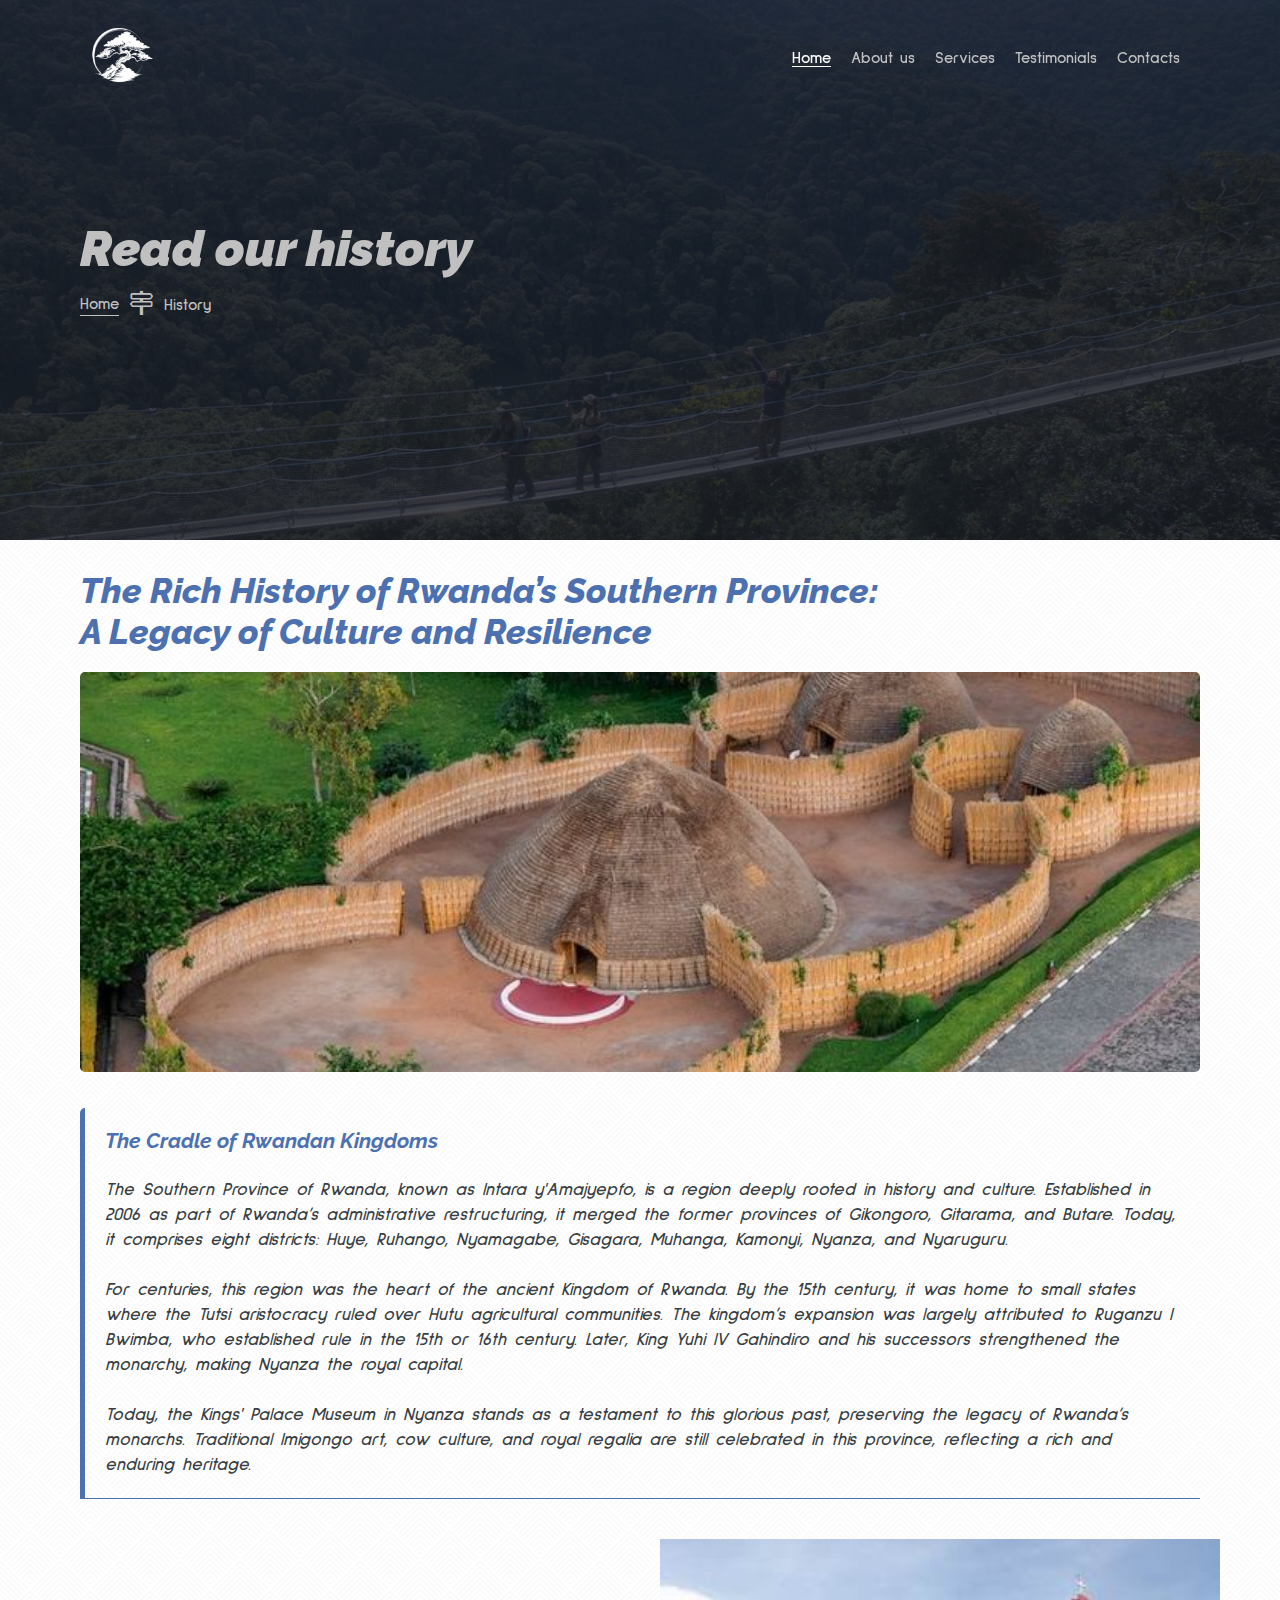
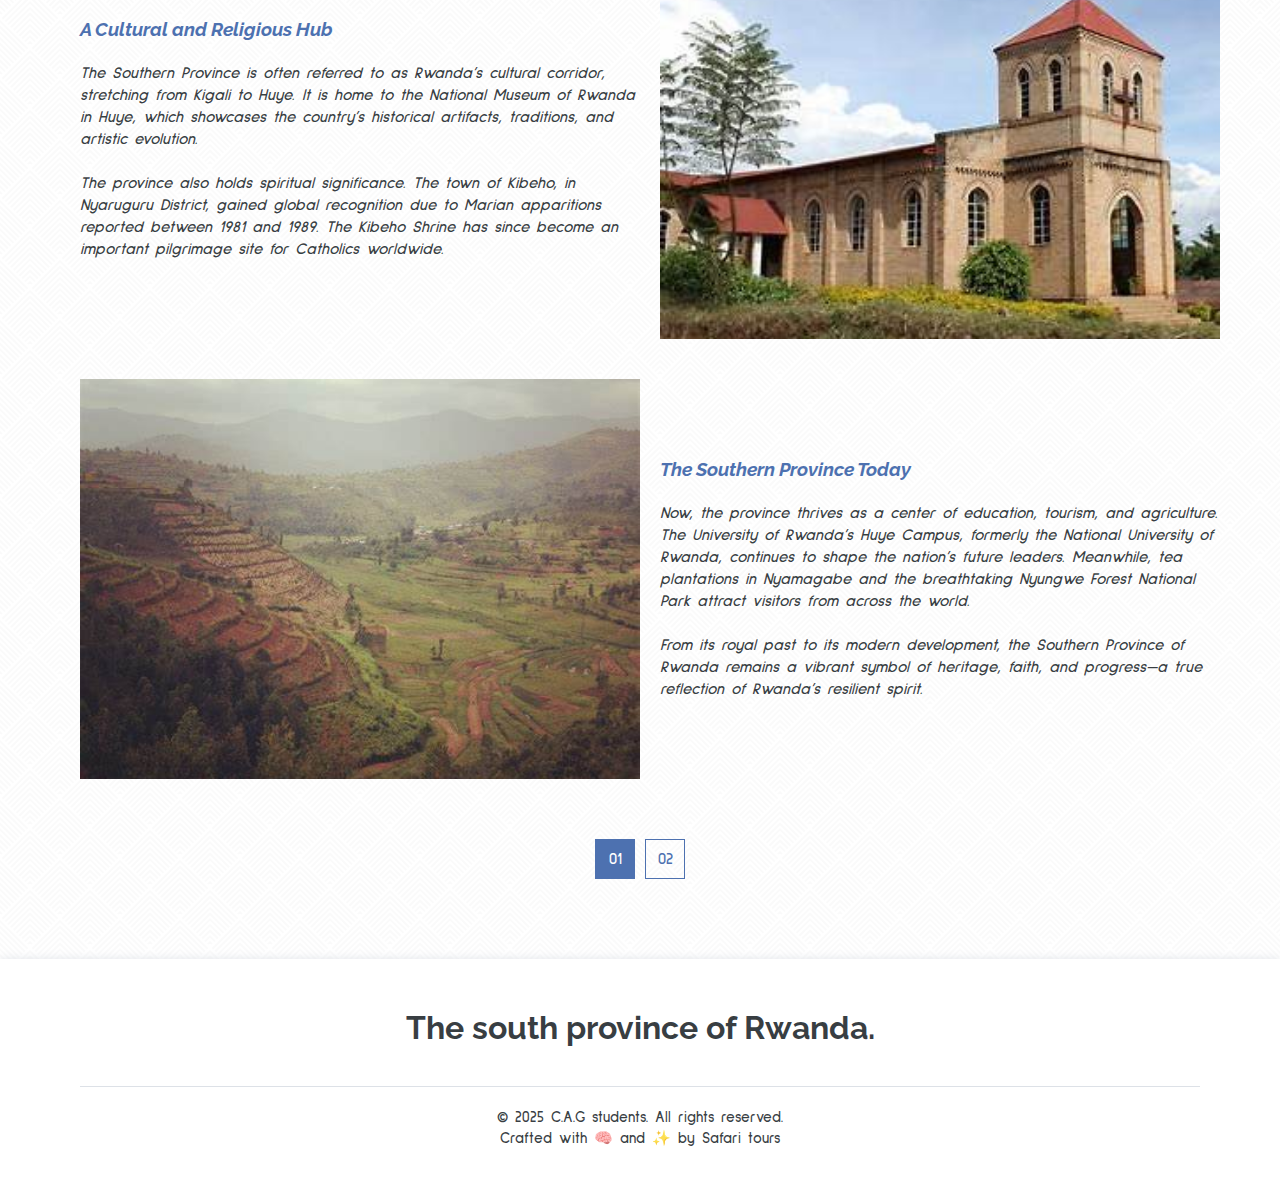
<file: history1.html>
<!DOCTYPE html>
<html lang="en">
<head>
    <meta charset="UTF-8">
    <meta name="viewport" content="width=device-width, initial-scale=1.0">
    <title>History</title>

    <!-- loading icon -->
    <link rel="icon" href="asset/images/logo/logo.png">

    <!-- css style -->
    <link rel="stylesheet" href="asset/css/style.css">

    <!--Icons-->
    <link rel="stylesheet" href="https://unpkg.com/boxicons@2.1.0/css/boxicons.min.css">
    <link href="https://cdn.jsdelivr.net/npm/bootstrap-icons@1.9.0/font/bootstrap-icons.css" rel="stylesheet">
    <link rel="stylesheet" href="https://cdnjs.cloudflare.com/ajax/libs/font-awesome/6.5.2/css/all.min.css" integrity="sha512-SnH5WK+bZxgPHs44uWIX+LLJAJ9/2PkPKZ5QiAj6Ta86w+fsb2TkcmfRyVX3pBnMFcV7oQPJkl9QevSCWr3W6A==" crossorigin="anonymous" referrerpolicy="no-referrer"
    />

    <!-- J-query -->
    <script src="https://code.jquery.com/jquery-3.7.1.js"></script>

    <!--Font family -->
    <link href="https://fonts.googleapis.com/css2?family=Kulim+Park:ital,wght@0,200;0,300;0,400;0,600;0,700;1,200;1,300;1,400;1,600;1,700&display=swap" rel="stylesheet">
    <link href="https://fonts.googleapis.com/css2?family=Kulim+Park:ital,wght@0,200;0,300;0,400;0,600;0,700;1,200;1,300;1,400;1,600;1,700&family=Raleway:ital,wght@0,100..900;1,100..900&family=Sulphur+Point:wght@300;400;700&display=swap" rel="stylesheet">

</head>
<body>

    <!-- Header -->
    <header class="header">
        <div class="logo">
            <a href="#"><img src="asset/images/logo/logo.png" alt=""></a>
        </div>
        <div class="header-list">
            <ul>
                <li><a class="acti" href="index.html">Home</a></li>
                <li><a href="index.html">About us</a></li>
                <li><a href="index.html">Services</a></li>
                <li><a href="index.html">Testimonials</a></li>
                <li><a href="index.html">Contacts</a></li>
            </ul>
            <div class="menu">
                <i class="bi bi-list-nested menu-icon"></i>
            </div>
            <div class="overlay"></div>
            <i class="bi bi-x-lg exit"></i>
        </div>
    </header>

    <!-- Auxiliary home page -->
    <section class="hero-second-page padding">
        <h2>Read our history</h2>
        <div>
            <a href="index.html">Home</a>
            <i class="bi bi-signpost-2"></i>
            <span>History</span>
        </div>
    </section>

    <section class="history-details padding">
        <div class="history-title">
            <h2>The Rich History of Rwanda’s Southern Province: <br> A Legacy of Culture and Resilience</h2>
            <img src="asset/images/home/pic5.jfif" alt="">
        </div>
        <div class="history-textbox">
            <h3>The Cradle of Rwandan Kingdoms</h3> <br>
            <p>The Southern Province of Rwanda, known as Intara y'Amajyepfo, is a region deeply rooted in history and culture. Established in 2006 as part of Rwanda’s administrative restructuring, it merged the former provinces of Gikongoro, Gitarama, and Butare. Today, it comprises eight districts: Huye, Ruhango, Nyamagabe, Gisagara, Muhanga, Kamonyi, Nyanza, and Nyaruguru.</p> <br>
            <p>For centuries, this region was the heart of the ancient Kingdom of Rwanda. By the 15th century, it was home to small states where the Tutsi aristocracy ruled over Hutu agricultural communities. The kingdom’s expansion was largely attributed to Ruganzu I Bwimba, who established rule in the 15th or 16th century. Later, King Yuhi IV Gahindiro and his successors strengthened the monarchy, making Nyanza the royal capital.</p> <br>
            <p>Today, the Kings' Palace Museum in Nyanza stands as a testament to this glorious past, preserving the legacy of Rwanda’s monarchs. Traditional Imigongo art, cow culture, and royal regalia are still celebrated in this province, reflecting a rich and enduring heritage.</p>
        </div>

        <div class="history-text-box">
            <div>
                <h3>A Cultural and Religious Hub</h3> <br>
                <p>The Southern Province is often referred to as Rwanda’s cultural corridor, stretching from Kigali to Huye. It is home to the National Museum of Rwanda in Huye, which showcases the country’s historical artifacts, traditions, and artistic evolution.</p> <br>
                <p>The province also holds spiritual significance. The town of Kibeho, in Nyaruguru District, gained global recognition due to Marian apparitions reported between 1981 and 1989. The Kibeho Shrine has since become an important pilgrimage site for Catholics worldwide.</p>
            </div>
            <img src="asset/images/southhh.jpeg" alt="">
        </div>

        <div class="history-text-box">
            <img src="asset/images/south.jpeg" alt="">
            <div>
                <h3>The Southern Province Today</h3> <br>
                <p>Now, the province thrives as a center of education, tourism, and agriculture. The University of Rwanda’s Huye Campus, formerly the National University of Rwanda, continues to shape the nation’s future leaders. Meanwhile, tea plantations in Nyamagabe and the breathtaking Nyungwe Forest National Park attract visitors from across the world.</p> <br>
                <p>From its royal past to its modern development, the Southern Province of Rwanda remains a vibrant symbol of heritage, faith, and progress—a true reflection of Rwanda’s resilient spirit.</p>
            </div>
        </div>
    </section>

    <div class="pagination padding">
        <a class="active-page" href="history1.html">01</a>
        <a href="history2.html">02</a>
    </div>
    
    <!-- Footer -->
    <footer class="padding">
        <div class="our-footer">
            <div class="footer-content">
                <h1>The south province of Rwanda.</h1>
            </div>
        </div>

        <div class="copyright">
            <p>© 2025 C.A.G students. All rights reserved. <br>Crafted with 🧠 and ✨ by Safari tours</p>
        </div>
        <div class="up scrollUp">
            <i class="bi bi-arrow-up-short"></i>
        </div>
    </footer>

    <!-- javascript -->
    <script src="asset/jasvascript/main.js"></script>
</body>
</html>
</file>
<file: asset/css/style.css>
/*---------------------------/
#Reset
/-------------------------- */

* {
    margin: 0;
    padding: 0;
    list-style-type: none;
    text-decoration: none;
    box-sizing: border-box;
}

html {
    scroll-behavior: smooth;
    scroll-padding-top: 100px;
}


/*---------------------------/
#Title
/-------------------------- */

h1,
h2,
h3,
h4,
h5,
h6 {
    font-family: "Raleway", sans-serif;
}


/*---------------------------/
#General
/-------------------------- */

.title {
    margin-top: 30px;
    text-align: center;
    padding-bottom: 50px;
}

.title h2 {
    font-size: 32px;
    font-weight: bold;
    padding-bottom: 20px;
    position: relative;
    color: #1b3047da;
}

.title h2::before {
    content: "";
    position: absolute;
    display: block;
    width: 120px;
    height: 1px;
    background: #ddd;
    bottom: 1px;
    left: calc(50% - 60px);
}

.title h2::after {
    content: "";
    position: absolute;
    display: block;
    width: 40px;
    height: 3px;
    background: #1b3047da;
    bottom: 0;
    left: calc(50% - 20px);
}

.padding {
    padding-top: 30px;
    padding-left: 80px;
    padding-right: 80px;
    padding-bottom: 30px;
}

.title h2 {
    font-size: 28px;
}


/* Media query */

@media screen and (max-width: 815px) {
    .padding {
        padding-left: 30px;
        padding-right: 30px;
    }
}

@media screen and (max-width: 430px) {
    .padding {
        padding-left: 15px;
        padding-right: 15px;
    }
}


/*---------------------------/
#Body
/-------------------------- */

body {
    font-size: 1rem;
    color: #141b1fda;
    font-weight: 600;
    font-family: "Sulphur Point", sans-serif;
    /* background-image: url("data:image/svg+xml,%3Csvg width='30' height='30' viewBox='0 0 30 30' fill='none' xmlns='http://www.w3.org/2000/svg'%3E%3Cpath d='M1.22676 0C1.91374 0 2.45351 0.539773 2.45351 1.22676C2.45351 1.91374 1.91374 2.45351 1.22676 2.45351C0.539773 2.45351 0 1.91374 0 1.22676C0 0.539773 0.539773 0 1.22676 0Z' fill='rgba(0,0,0,0.07)'/%3E%3C/svg%3E"); */
    background-image: url("data:image/svg+xml,%3Csvg width='60' height='60' viewBox='0 0 60 60' xmlns='http://www.w3.org/2000/svg'%3E%3Cpath d='M54.627 0l.83.828-1.415 1.415L51.8 0h2.827zM5.373 0l-.83.828L5.96 2.243 8.2 0H5.374zM48.97 0l3.657 3.657-1.414 1.414L46.143 0h2.828zM11.03 0L7.372 3.657 8.787 5.07 13.857 0H11.03zm32.284 0L49.8 6.485 48.384 7.9l-7.9-7.9h2.83zM16.686 0L10.2 6.485 11.616 7.9l7.9-7.9h-2.83zm20.97 0l9.315 9.314-1.414 1.414L34.828 0h2.83zM22.344 0L13.03 9.314l1.414 1.414L25.172 0h-2.83zM32 0l12.142 12.142-1.414 1.414L30 .828 17.272 13.556l-1.414-1.414L28 0h4zM.284 0l28 28-1.414 1.414L0 2.544V0h.284zM0 5.373l25.456 25.455-1.414 1.415L0 8.2V5.374zm0 5.656l22.627 22.627-1.414 1.414L0 13.86v-2.83zm0 5.656l19.8 19.8-1.415 1.413L0 19.514v-2.83zm0 5.657l16.97 16.97-1.414 1.415L0 25.172v-2.83zM0 28l14.142 14.142-1.414 1.414L0 30.828V28zm0 5.657L11.314 44.97 9.9 46.386l-9.9-9.9v-2.828zm0 5.657L8.485 47.8 7.07 49.212 0 42.143v-2.83zm0 5.657l5.657 5.657-1.414 1.415L0 47.8v-2.83zm0 5.657l2.828 2.83-1.414 1.413L0 53.456v-2.83zM54.627 60L30 35.373 5.373 60H8.2L30 38.2 51.8 60h2.827zm-5.656 0L30 41.03 11.03 60h2.828L30 43.858 46.142 60h2.83zm-5.656 0L30 46.686 16.686 60h2.83L30 49.515 40.485 60h2.83zm-5.657 0L30 52.343 22.343 60h2.83L30 55.172 34.828 60h2.83zM32 60l-2-2-2 2h4zM59.716 0l-28 28 1.414 1.414L60 2.544V0h-.284zM60 5.373L34.544 30.828l1.414 1.415L60 8.2V5.374zm0 5.656L37.373 33.656l1.414 1.414L60 13.86v-2.83zm0 5.656l-19.8 19.8 1.415 1.413L60 19.514v-2.83zm0 5.657l-16.97 16.97 1.414 1.415L60 25.172v-2.83zM60 28L45.858 42.142l1.414 1.414L60 30.828V28zm0 5.657L48.686 44.97l1.415 1.415 9.9-9.9v-2.828zm0 5.657L51.515 47.8l1.414 1.413 7.07-7.07v-2.83zm0 5.657l-5.657 5.657 1.414 1.415L60 47.8v-2.83zm0 5.657l-2.828 2.83 1.414 1.413L60 53.456v-2.83zM39.9 16.385l1.414-1.414L30 3.658 18.686 14.97l1.415 1.415 9.9-9.9 9.9 9.9zm-2.83 2.828l1.415-1.414L30 9.313 21.515 17.8l1.414 1.413 7.07-7.07 7.07 7.07zm-2.827 2.83l1.414-1.416L30 14.97l-5.657 5.657 1.414 1.415L30 17.8l4.243 4.242zm-2.83 2.827l1.415-1.414L30 20.626l-2.828 2.83 1.414 1.414L30 23.456l1.414 1.414zM56.87 59.414L58.284 58 30 29.716 1.716 58l1.414 1.414L30 32.544l26.87 26.87z' fill='%23bdbdbd' fill-opacity='0.08' fill-rule='evenodd'/%3E%3C/svg%3E");
}


/*---------------------------/
#Header
/-------------------------- */

header {
    width: 100%;
    display: flex;
    position: fixed;
    z-index: 1000;
    padding: 15px 80px;
    align-items: center;
    justify-content: space-between;
}

.logo img {
    width: 80px;
    filter: invert(1) brightness(2);
}

.header-list {
    gap: 20px;
    display: flex;
    align-items: center;
    -webkit-column-gap: 20px;
}

.header-list ul {
    display: flex;
    gap: 20px;
    -webkit-column-gap: 20px;
}

.header-list ul li a {
    color: #c0c0c0;
    transition-delay: 0.4s;
    transition: 0.8s ease-in;
}

.header-list ul li a:hover {
    color: #fff;
}

.header-list ul .acti {
    color: #fff;
    border-bottom: 1px solid #fff;
}

.exit {
    display: none;
}

.menu {
    display: none;
    cursor: pointer;
}

.menu-icon {
    font-size: 30px;
    color: #fff;
}

.header-color {
    transition: 1s;
    background: #141b1fe9;
}

.header-color::before {
    content: "";
    position: absolute;
    top: 0;
    left: 0;
    width: 100%;
    height: 100%;
    background: #ffffff1a;
    z-index: 1;
    backdrop-filter: blur(8px);
}

.header-color * {
    position: relative;
    z-index: 2;
}


/* Media query */

@media screen and (max-width: 980px) {
    header {
        padding: 0px 30px;
    }
}

@media screen and (max-width: 750px) {
    .header-list ul {
        position: fixed;
        top: 100px;
        right: 30px;
        left: 30px;
        height: 80vh;
        display: flex;
        padding: 40px 40px;
        flex-direction: column;
        width: calc(100% - 60px);
        background-color: #fff;
        transform: translateX(-120%);
        gap: 30px;
        z-index: 2002;
        transition: transform 0.3s ease;
    }
    .header-list ul.active {
        transform: translateX(0);
    }
    .header-list ul .acti {
        color: #141b1fda;
        border-bottom: 1px solid #141b1fda;
    }
    .header-list ul li a {
        color: #141b1fda;
    }
    .header-list ul li a:hover {
        color: #141b1fda;
    }
    .menu {
        display: block;
    }
    .exit {
        display: none;
        position: fixed;
        top: 40px;
        right: 25px;
        cursor: pointer;
        z-index: 2002;
        width: 40px;
        height: 40px;
        border-radius: 50%;
        color: #141b1fda;
        align-items: center;
        justify-content: center;
        background-color: #fff;
    }
    .overlay {
        visibility: hidden;
        opacity: 0;
        transition: opacity 0.3s ease, visibility 0s 0.3s;
        position: fixed;
        top: 0;
        left: 0;
        width: 100%;
        height: 100%;
        background-color: #00000080;
        z-index: 2001;
    }
    .overlay::before {
        content: "";
        position: absolute;
        top: 0;
        left: 0;
        width: 100%;
        height: 100%;
        background: #ffffff1a;
        backdrop-filter: blur(8px);
    }
    .overlay * {
        position: relative;
        z-index: 2;
    }
    .overlay.active {
        visibility: visible;
        opacity: 1;
        transition: opacity 0.3s ease;
    }
}

@media screen and (max-width: 430px) {
    header {
        padding: 0px 15px;
    }
}


/*---------------------------------------/
#Home page
/---------------------------------------*/

.home-section {
    display: flex;
    align-items: center;
    justify-content: center;
    flex-direction: column;
    width: 100%;
    height: 100vh;
    position: relative;
}

.home-text {
    z-index: 10;
    width: 60%;
    color: #fff;
    text-align: center;
}

.home-text h1 {
    font-size: 50px;
    font-weight: 800;
    margin-bottom: 25px;
    color: #827e59da;
}

.home-text p{
    font-size: 22px;
}

.home-images {
    z-index: 1;
    position: absolute;
    top: 0;
    left: 0;
    width: 100%;
    height: 100%;
}

.home-images::before {
    content: "";
    position: absolute;
    top: 0;
    left: 0;
    width: 100%;
    height: 100%;
    z-index: 2;
    pointer-events: none;
    background: #141b1fe9;
}

.home-images .home-bg {
    width: 100%;
    height: 100vh;
    object-fit: cover;
    position: absolute;
    z-index: 1;
}

.circle-btn {
    display: flex;
    justify-content: center;
    margin-top: 20px;
    gap: 10px;
    left: 0;
    right: 0;
    position: absolute;
    bottom: 10%;
    z-index: 200;
    -webkit-column-gap: 10px;
}

.circle-btn .circle {
    width: 12px;
    height: 12px;
    cursor: pointer;
    border-radius: 50%;
    border: 1px solid #dde1e7;
}

.circle-btn .circle.act {
    background: #827e59da;
    border: 1px solid #827e59da;
}

@media screen and (max-width: 980px) {
    .home-text {
        width: 80%;
        padding-left: 30px;
        padding-right: 30px;
    }
}

@media screen and (max-width: 700px) {
    .home-text {
        width: 100%;
    }
}

/*------------------------/
#About us
/----------------------- */

.about-container {
    display: flex;
    align-items: center;
    margin-top: 50px;
    padding-left: 100px;
    padding-right: 100px;
}

.about-container img {
    width: 60%;
    height: 450px;
    object-fit: cover;
    border-radius: 10px;
    animation: animate 2s linear infinite;
}

@keyframes animate {
    0% {
        transform: translateY(-5px);
    }
    50% {
        transform: translateY(5px);
    }
}

.about {
    display: flex;
    padding: 60px 30px;
    width: 50%;
    flex-direction: column;
    font-style: italic;
    font-size: 16px;
    z-index: 2;
    margin-left: -80px;
    background: #0000001a;
    backdrop-filter: blur(20px);
    -webkit-backdrop-filter: blur(20px);
    padding: 40px;
    border: 1px solid #ffffff1a;
    border-radius: 10px;
}

.about h3{
    font-weight: 800;
}

.about i {
    font-size: 30px;
    font-style: italic;
}

.about p {
    margin-top: 10px;
}

.about a{
    color: #141b1fda;
    margin-top: 30px;
    padding: 10px 20px;
    border-radius: 5px;
    width: fit-content;
    font-size: 15px;
    color: #fff;
    background-color: #4d71b0;
    transition-delay: 0.4s;
    transition: 0.5s ease-in-out;
}

.about a:hover{
    color: #dddddd;
    background-color: #4d71b0f1;
}

/*------------------------/
#Hero second page
/----------------------- */
.hero-second-page{
    height: 60vh;
    display: flex;
    justify-content: center;
    flex-direction: column;
    gap: 10px;
    -webkit-column-gap: 10px;
    background: linear-gradient(to right, #181c22d0 0%, #181c22d0 100%), url('../images/home/bg-4.jpg') no-repeat fixed center;
    background-size: cover;
}

.hero-second-page a{
    color: #c0c0c0;
    border-bottom: 1px solid #c0c0c0;
}

.hero-second-page h2{
    color: #c0c0c0;
    font-weight: 900;
    font-size: 50px;
    font-style: italic;
}

.hero-second-page div{
    display: flex;
    align-items: center;
    color: #c0c0c0;
    gap: 10px;
    -webkit-column-gap: 10px;
    font-weight: 600;
    -webkit-column-gap: 10px;
}

.hero-second-page div i{
    font-size: 25px;
}

/* Media query */
@media screen and (max-width: 430px){
    .hero-second-page h2{
        font-size: 40px;
    }
}

@media screen and (max-width: 330px){
    .hero-second-page h2{
        font-size: 35px;
    }
}

/* --------------------------------- /
#Our message 
/ --------------------------------- */
.about-message{
    display: flex;
    justify-content: center;
    text-align: center;
    flex-direction: column;
    align-items: center;
    gap: 20px;
    -webkit-column-gap: 20px;
    padding-top: 100px;
    padding-bottom: 100px;
    color: #c0c0c0;
    font-weight: 500;
    font-family: "Raleway", sans-serif;
    background: linear-gradient(to left, #12171dd5 0%, #12171dd5 100%), url('../images/home/bg-4.jpg') fixed no-repeat;
    background-size: cover;
}

.about-message p{
    width: 70%;
    font-weight: 700;
    font-size: 25px;
    font-style: italic;
}

.about-message i{
    font-size: 30px;
    display: flex;
    align-items: center;
    justify-content: center;
    width: 65px;
    height: 65px;
    border-radius: 50%;
    border: 1px solid gray;
}

.about-message a{
    color: #c0c0c0;
    padding: 12px 30px;
    border-radius: 30px;
    font-style: italic;
    transition-delay: 0.4s;
    font-weight: 800;
    transition: 0.5s ease-in-out;
    border: 1px solid #c0c0c045;
    font-family: "Sulphur Point", sans-serif;
}

.about-message a:hover{
    color: #827e59da;
    background-color: #fff;
}

/* Media query */
@media screen and (max-width: 1050px){
    .about-message p{
        width: 100%;
    }
}

@media screen and (max-width: 680px) {
    .about-message{
        font-size: 18px;
    }
    .about-message i{
        font-size: 35px;
    }
    .about {
        display: flex;
        padding: 60px 30px;
        width: 100%;
        height: 680px;
        flex-direction: column;
        font-style: italic;
        font-size: 16px;
        z-index: 2;
        margin-left: -80px;
        background: #0000001a;
        backdrop-filter: blur(20px);
        -webkit-backdrop-filter: blur(20px);
        padding: 40px;
        border: 1px solid #ffffff1a;
        border-radius: 10px;
    }
    .about-container {
        display: flex;
        align-items: center;
        margin-top: 50px;
        padding-left: 10px;
        padding-right: 10px;
    }
}


/* ----------------- /
# Quality
/ ----------------- */
.hashtags {
    padding-top: 60px;
    padding-bottom: 60px;
    display: flex;
    flex-direction: column;
    gap: 10px;
    -webkit-column-gap: 10px;
}

.tag-list li {
    padding: 10px 20px;
    border-radius: 25px;
    font-size: 12px;
    font-style: italic;
    border: 1px solid #75747458;
}

.scroller {
    max-width: 90%;
}

.scroller-inner {
    padding-block: 0.2rem;
    display: flex;
    gap: 15px;
    flex-wrap: wrap;
    -webkit-column-gap: 15px;
}

.scroller[data-animated=true] {
    margin: auto;
    overflow: hidden;
    -webkit-mask: linear-gradient(90deg, transparent, white 20%, white 80%, transparent);
    mask: linear-gradient(90deg, transparent, white 20%, white 80%, transparent);
}

.scroller[data-animated=true] .scroller-inner {
    width: max-content;
    flex-wrap: nowrap;
    animation: scroll var(--_animation-duration, 60s) var(--_animation-direction, forwards) linear infinite;
}

.scroller[data-direction="right"] {
    --_animation-direction: reverse;
}

@keyframes scroll {
    to {
        transform: translate(calc(-50% - 0.5rem));
    }
}


/*----------------------------/
#Our services
/----------------------------*/
.services{
    background-color: #ededed90;
}
.service-bloc {
    display: grid;
    gap: 15px;
    -webkit-column-gap: 15px;
    grid-template-columns: auto auto;
}

.service-content {
    padding: 25px 30px;
    transition-delay: 0.4s;
    transition: 0.8s;
    background-color: #fff;
    box-shadow: 0px 1px 10px #e6e6e6;
}

.service-content:hover {
    transform: translateY(5px);
}

.service-content div {
    display: flex;
    gap: 7px;
    -webkit-column-gap: 7px;
    align-items: center;
}

.service-content div i {
    width: 50px;
    height: 50px;
    font-size: 20px;
    display: flex;
    color: #141b1fda;
    border-radius: 50%;
    align-items: center;
    justify-content: center;
    box-shadow: 0px 1px 10px #e6e6e6;
}

@media screen and (max-width: 730px) {
    .service-bloc {
        display: grid;
        grid-template-columns: auto;
    }
}

/*---------------------------/
#Historique
/-------------------------- */
.historique-container{
    font-style: italic;
}

.historique-container h2{
    font-size: 35px;
    font-weight: 800;
}

.historique-container a{
    display: flex;
    width: fit-content;
    margin: auto;
    margin-top: 20px;
    border-radius: 30px;
}

/*---------------------------/
#Historique first page
/-------------------------- */
.history-title h2{
    color: #4d71b0;
    font-weight: 800;
    font-style: italic;
    font-size: 35px;
}

.history-title img{
    width: 100%;
    height: 400px;
    object-fit: cover;
    margin-top: 20px;
    border-radius: 5px;
}

.history-textbox{
    font-style: italic;
    margin-top: 30px;
    font-size: 18px;
    padding: 20px 20px;
    border-top-left-radius: 5px;
    border-bottom: 1px solid #4d71b0;
    border-left: 5px solid #4d71b0;
}

.history-textbox h3, .history-text-box h3{
    color: #4d71b0;
}

.history-text-box{
    display: grid;
    grid-template-columns: 50% 50%;
    margin-top: 40px;
    align-items: center;
    font-style: italic;
    gap: 20px;
    -webkit-column-gap: 20px;
}

.history-text-box img{
    width: 100%;
    height: 400px;
    object-fit: cover;
}

/*---------------------------/
#Pagination
/-------------------------- */
.pagination{
    display: flex;
    gap: 10px;
    -webkit-column-gap: 10px;
    align-items: center;
    justify-content: center;
}

.pagination a{
    width: 40px;
    height: 40px;
    display: flex;
    align-items: center;
    justify-content: center;
    color: #4d71b0;
    border: 1px solid #4d71b0;
}

.active-page{
    color: #fff !important;
    background-color: #4d71b0 !important;
}

/*---------------------------/
#Visit us
/-------------------------- */

.visit {
    display: flex;
    flex-direction: column;
    gap: 5px;
}

.image-block {
    width: 100%;
    overflow: hidden;
    position: relative;
}

.image-container {
    display: flex;
    gap: 0;
    white-space: nowrap;
}

.image-container img {
    width: 250px;
    height: 250px;
    object-fit: cover;
}


/*---------------------------/
#Testimonials
/-------------------------- */
.testimonials {
    background-color: #f0f0f094;
    margin-top: 30px;
}

.testimonial-content {
    width: 70%;
    margin: auto;
}

.testimonial {
    display: flex;
    align-items: center;
    justify-content: center;
    position: relative;
}

.testimonial-item p {
    text-align: center;
}

.testimonial-item img {
    width: 100px;
    height: 100px;
    object-fit: cover;
    border-radius: 50%;
}

.profile {
    display: flex;
    align-items: center;
    gap: 10px;
    justify-content: center;
    -webkit-column-gap: 10px;
}

.testimonial-item span {
    color: #5a616eae;
    font-family: "Sulphur Point", sans-serif;
}

.testimonial-item p {
    font-style: italic;
}

.testimonial-item i {
    font-size: 1.5rem;
    font-style: italic;
    color: #dde1e7;
}

.test-btn {
    display: flex;
    gap: 10px;
    margin-top: 20px;
    justify-content: center;
    -webkit-column-gap: 10px;
}

.test-btn .circles {
    width: 12px;
    height: 12px;
    cursor: pointer;
    border-radius: 50%;
    border: 1px solid #ddd;
}

.test-btn .circles.active {
    background-color: #141b1fda;
    border: 1px solid #141b1fda;
}


/* Media query */

@media screen and (max-width: 880px) {
    .testimonial-content {
        width: 100%;
    }
}

@media screen and (max-width: 500px) {
    .testimonial-item img {
        width: 80px;
        height: 80px;
    }
}


/*----------------------------/
#Faq
/----------------------------*/

.faq-list {
    height: fit-content;
    margin-top: 10px;
    padding: 15px 25px;
    transition-delay: 2s;
    transition: 1s ease-in;
    background-color: #fff;
    border-radius: 5px;
    box-shadow: 0px 1px 10px #dde1e7;
}

.faq-container {
    margin-left: 150px;
    margin-right: 150px;
}

.faq-question {
    display: flex;
    gap: 8px;
    cursor: pointer;
    -webkit-column-gap: 8px;
    justify-content: space-between;
}

.faq-question div {
    display: flex;
    gap: 10px;
    padding-top: 15px;
    padding-bottom: 10px;
    -webkit-column-gap: 10px;
}

.faq-question div i {
    font-size: 1.2rem;
}

.faq-answer {
    border-top: 1px solid #dde1e7;
}

.faq-answer p {
    margin-top: 10px;
}

.faq-hidden {
    display: none;
}


/* Media query */

@media screen and (max-width: 1030px) {
    .faq-container {
        margin-left: 0px;
        margin-right: 0px;
    }
}

@media sceen and (max-width: 400px) {
    .faq-list {
        padding: 5px 10px;
    }
}


/*---------------------------/
#Contacts
/-------------------------- */

.contact-info {
    display: flex;
    gap: 25px;
    -webkit-column-gap: 25px;
    justify-content: center;
}

.contact-info div {
    gap: 5px;
    color: #141b1fda;
    text-align: center;
    padding: 20px 25px;
    height: fit-content;
    transition-delay: 0.2s;
    -webkit-column-gap: 5px;
    transition-delay: 0.1s;
    transition: 0.2s ease-in-out;
}

.contact-info div i {
    width: 50px;
    height: 50px;
    color: #141b1fda;
    display: flex;
    margin-left: auto;
    margin-right: auto;
    align-items: center;
    border-radius: 50%;
    justify-content: center;
    background-color: #fff;
    box-shadow: 0px 1px 10px hsl(0, 0%, 91%);
}

.contact-info div h4 {
    margin-top: 5px;
    margin-bottom: 5px;
}

.contact-info div p {
    font-size: 0.8rem;
}

.contact-info div a {
    color: #141b1fda;
    font-size: 0.8rem;
}

.contact-info div:hover {
    transform: scale(1.1);
    box-shadow: 0px 1px 10px hsl(0, 0%, 91%);
}

.contact-input input,
textarea {
    outline: none;
    padding: 15px 15px;
    font-size: 0.8rem;
    width: 100%;
    margin-top: 10px;
    font-family: "Sulphur Point", sans-serif;
    border: 1px solid hsl(0, 0%, 91%);
}

.contact-input {
    width: 80%;
    margin: auto;
    margin-top: 20px;
    padding-left: 30px;
    padding-right: 30px;
}

.contact-input div {
    display: flex;
    gap: 10px;
    -webkit-column-gap: 10px;
}

.contact-input button {
    border: none;
    outline: none;
    background: unset;
    width: fit-content;
    color: #fff;
    margin: auto;
    margin-top: 10px;
    margin-bottom: 30px;
    padding: 15px 20px;
    border-radius: 30px;
    background-color: #141b1fda;
    transition-delay: 0.4s;
    transition: 0.8s ease-in-out;
    font-family: "Sulphur Point", sans-serif;
}


/* Media query */

@media screen and (max-width: 1050px) {
    .contact-input {
        width: 100%;
        padding-left: 0px;
        padding-right: 0px;
    }
}

@media screen and (max-width: 600px) {
    .contact-info {
        display: flex;
        gap: 25px;
        flex-wrap: wrap;
        -webkit-column-gap: 25px;
        justify-content: center;
    }
    .contact-input div {
        display: flex;
        gap: 0px;
        flex-direction: column;
        -webkit-column-gap: 0px;
    }
}


/*----------------------------/
#Footer
/----------------------------*/

footer {
    margin-top: 50px;
    background-color: #fff;
    box-shadow: 0px 1px 10px #dde1e7;
}

.footer-content {
    display: flex;
    gap: 10px;
    margin-top: 20px;
    align-items: center;
    justify-content: center;
    -webkit-column-gap: 10px;
}

.footer-content i {
    width: 50px;
    height: 50px;
    display: flex;
    align-items: center;
    justify-content: center;
    border-radius: 50%;
    box-shadow: 0px 1px 10px #dde1e7;
}

.copyright {
    font-size: 15px;
    text-align: center;
    margin-top: 40px;
    padding-top: 20px;
    border-top: 1px solid #dde1e7;
}

footer .up {
    position: fixed;
    bottom: 20px;
    right: 6px;
    border-radius: 50%;
    cursor: pointer;
    display: none;
    z-index: 1000;
}

footer .up i {
    color: #fff;
    width: 40px;
    height: 40px;
    display: flex;
    align-items: center;
    border-radius: 50%;
    font-size: 1.1rem;
    justify-content: center;
    background-color: #141b1fda;
}

@media screen and (max-width: 467px) {
    .footer-content,
    .Media {
        margin-top: 0px;
    }
}

/*---------------------------/
#Top destinations
/-------------------------- */
.destination-container{
    display: flex;
    gap: 20px;
    -webkit-column-gap: 20px;

}

.destination-item{
    width: 35%;
    border: 1px solid #adacaca9;
    padding: 20px 20px;
    border-top-left-radius: 10px;
    border-top-right-radius: 10px;
}

.destination-item img{
    width: 100%;
    height: 300px;
    border-top-left-radius: 10px;
    border-top-right-radius: 10px;
}

.destination-item div{
    display: flex;
    flex-direction: column;
    gap: 10px;
    -webkit-column-gap: 10px;
    margin-top: 20px;
}

.destination-item div a{
    color: #141b1fda;
    padding: 10px 15px;
    width: fit-content;
    border: 1px solid #adacaca9;
}

/*------------------------/
#Gallery
/----------------------- */
.modal {
    display: none; /* Hidden by default */
    position: fixed;
    z-index: 9999;
    left: 0;
    top: 0;
    width: 100%;
    height: 100%;
    background-color: rgba(0, 0, 0, 0.8);
    justify-content: center;
    align-items: center;
}

.modal-content {
    max-width: 90%;
    max-height: 90%;
    margin: auto;
    display: block;
}

.close {
    color: #fff;
    font-size: 40px;
    font-weight: bold;
    position: absolute;
    top: 10px;
    right: 20px;
    cursor: pointer;
}

.close:hover,
.close:focus {
    color: #bbb;
    text-decoration: none;
    cursor: pointer;
}


.gallery-container{
    display: grid;
    grid-template-columns: auto auto auto;
    gap: 20px;
    justify-content: center;
    -webkit-column-gap: 20px;
}

.gallery-img{
    position: relative;
}

.gallery-img img{
    width: 380px;
    height: 340px;
    object-fit: cover;
    border-radius: 5px;
}

.gallery-plus{
    position: absolute;
    top: 0;
    width: 100%;
    height: 100%;
    color: #fff;
    display: flex;
    display: none;
    justify-content: center;
    align-items: center;
    border-radius: 5px;
    transition-delay: 0.4s;
    transition: 0.8s ease-in-out;
    background-color: #000000b4;
}

.gallery-plus i{
    width: 40px;
    height: 40px;
    display: flex;
    font-size: 20px;
    align-items: center;
    justify-content: center;
    border-radius: 50%;
    cursor: pointer;
    border: 1px solid #d8d7d757;
}

.gallery-img:hover .gallery-plus{
    display: flex;
}

.visit-gallery a{
    display: flex;
    margin: auto;
    margin-top: 20px;
    color: #235079;
    width: fit-content;
    padding: 10px 25px;
    font-style: italic;
    border-radius: 25px;
    border: 1px solid #d8d7d781;
    transition: 0.4s;
    transition: 0.5s ease-in-out;
}

.visit-gallery a:hover{
    color: #fff;
    background-color: #235079;
}

/* Media query */
@media screen and (max-width: 1060px){
    .gallery-container{
        grid-template-columns: auto auto;
    }

}

@media screen and (max-width: 700px){
    .gallery-container{
        grid-template-columns: auto;
    }
    .destination-item{
        width: 100%;
        border: 1px solid #adacaca9;
        padding: 20px 20px;
        border-top-left-radius: 10px;
        border-top-right-radius: 10px;
    }
    .destination-container{
        display: flex;
        gap: 20px;
        flex-direction: column;
        -webkit-column-gap: 20px;
    
    }
}

@media screen and (max-width: 560px){
    .gallery-img img{
        width: 100%;
    }
    .gallery-container{
        gap: 10px;
        -webkit-column-gap: 10px;
    }
}
</file>
